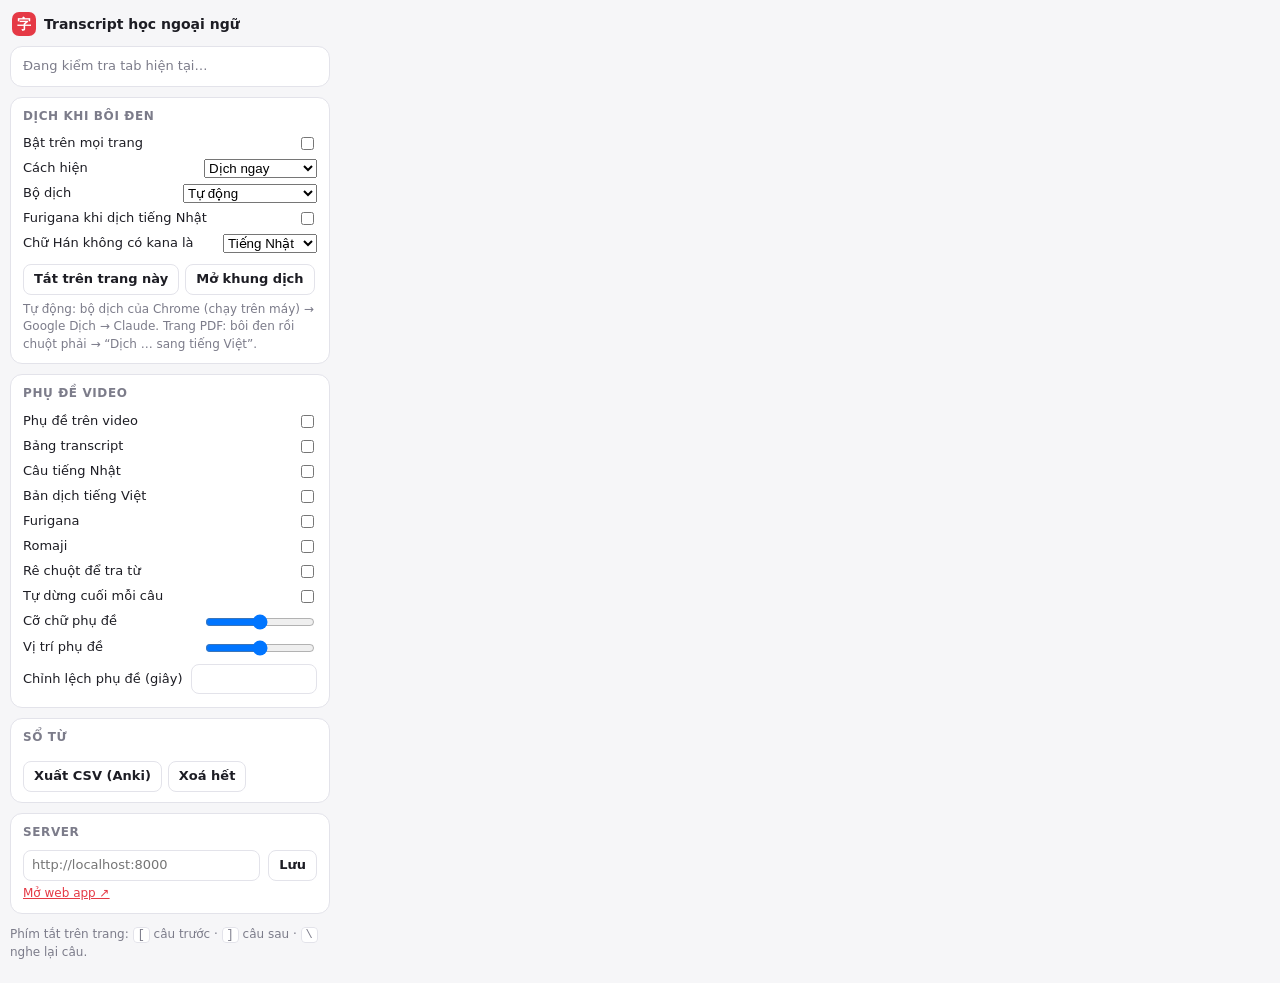
<file: extension/popup/popup.html>
<!doctype html>
<html lang="vi">
<head>
  <meta charset="utf-8">
  <title>Transcript học ngoại ngữ</title>
  <link rel="stylesheet" href="popup.css">
</head>
<body>
  <header><span class="logo">字</span><b>Transcript học ngoại ngữ</b></header>

  <section id="tabStatus" class="card">
    <div id="tabText" class="muted">Đang kiểm tra tab hiện tại…</div>
    <button id="enableBtn" class="btn primary hidden">Bật trên trang này</button>
  </section>

  <section class="card">
    <h2>Dịch khi bôi đen</h2>
    <label class="row"><span>Bật trên mọi trang</span><input type="checkbox" data-k="selTranslate"></label>
    <label class="row"><span>Cách hiện</span><select data-k="selMode"><option value="instant">Dịch ngay</option><option value="button">Hiện nút “Dịch”</option></select></label>
    <label class="row"><span>Bộ dịch</span><select data-k="selEngine"><option value="auto">Tự động</option><option value="chrome">Chrome (trên máy)</option><option value="google">Google Dịch</option><option value="server">Claude (server)</option></select></label>
    <label class="row"><span>Furigana khi dịch tiếng Nhật</span><input type="checkbox" data-k="selFurigana"></label>
    <label class="row"><span>Chữ Hán không có kana là</span><select data-k="selCjkLang"><option value="ja">Tiếng Nhật</option><option value="zh">Tiếng Trung</option></select></label>
    <div class="actions"><button id="siteBtn" class="btn">Tắt trên trang này</button><button id="openTr" class="btn">Mở khung dịch</button></div>
    <p class="muted small" style="margin:6px 0 0">Tự động: bộ dịch của Chrome (chạy trên máy) → Google Dịch → Claude. Trang PDF: bôi đen rồi chuột phải → “Dịch … sang tiếng Việt”.</p>
  </section>

  <section class="card">
    <h2>Phụ đề video</h2>
    <label class="row"><span>Phụ đề trên video</span><input type="checkbox" data-k="subOn"></label>
    <label class="row"><span>Bảng transcript</span><input type="checkbox" data-k="panelOn"></label>
    <label class="row"><span>Câu tiếng Nhật</span><input type="checkbox" data-k="jaOn"></label>
    <label class="row"><span>Bản dịch tiếng Việt</span><input type="checkbox" data-k="viOn"></label>
    <label class="row"><span>Furigana</span><input type="checkbox" data-k="furigana"></label>
    <label class="row"><span>Romaji</span><input type="checkbox" data-k="romaji"></label>
    <label class="row"><span>Rê chuột để tra từ</span><input type="checkbox" data-k="hoverLookup"></label>
    <label class="row"><span>Tự dừng cuối mỗi câu</span><input type="checkbox" id="autoPause"></label>
    <label class="row"><span>Cỡ chữ phụ đề</span><span><input type="range" min="60" max="200" step="10" data-k="fontScale"> <output id="fontOut"></output></span></label>
    <label class="row"><span>Vị trí phụ đề</span><span><input type="range" min="2" max="40" step="1" data-k="subBottom"> <output id="botOut"></output></span></label>
    <label class="row"><span>Chỉnh lệch phụ đề (giây)</span><input type="number" step="0.1" data-k="offset" style="width:70px"></label>
  </section>

  <section class="card">
    <h2>Sổ từ <span id="wordCount" class="muted"></span></h2>
    <ul id="words"></ul>
    <div class="actions"><button id="exportBtn" class="btn">Xuất CSV (Anki)</button><button id="clearBtn" class="btn">Xoá hết</button></div>
  </section>

  <section class="card">
    <h2>Server</h2>
    <div class="row"><input id="server" type="url" placeholder="http://localhost:8000"><button id="saveServer" class="btn">Lưu</button></div>
    <div id="health" class="muted small"></div>
    <a id="openWeb" href="#" target="_blank" class="small">Mở web app ↗</a>
  </section>

  <p class="muted small">Phím tắt trên trang: <kbd>[</kbd> câu trước · <kbd>]</kbd> câu sau · <kbd>\</kbd> nghe lại câu.</p>
  <script src="popup.js"></script>
</body>
</html>
</file>
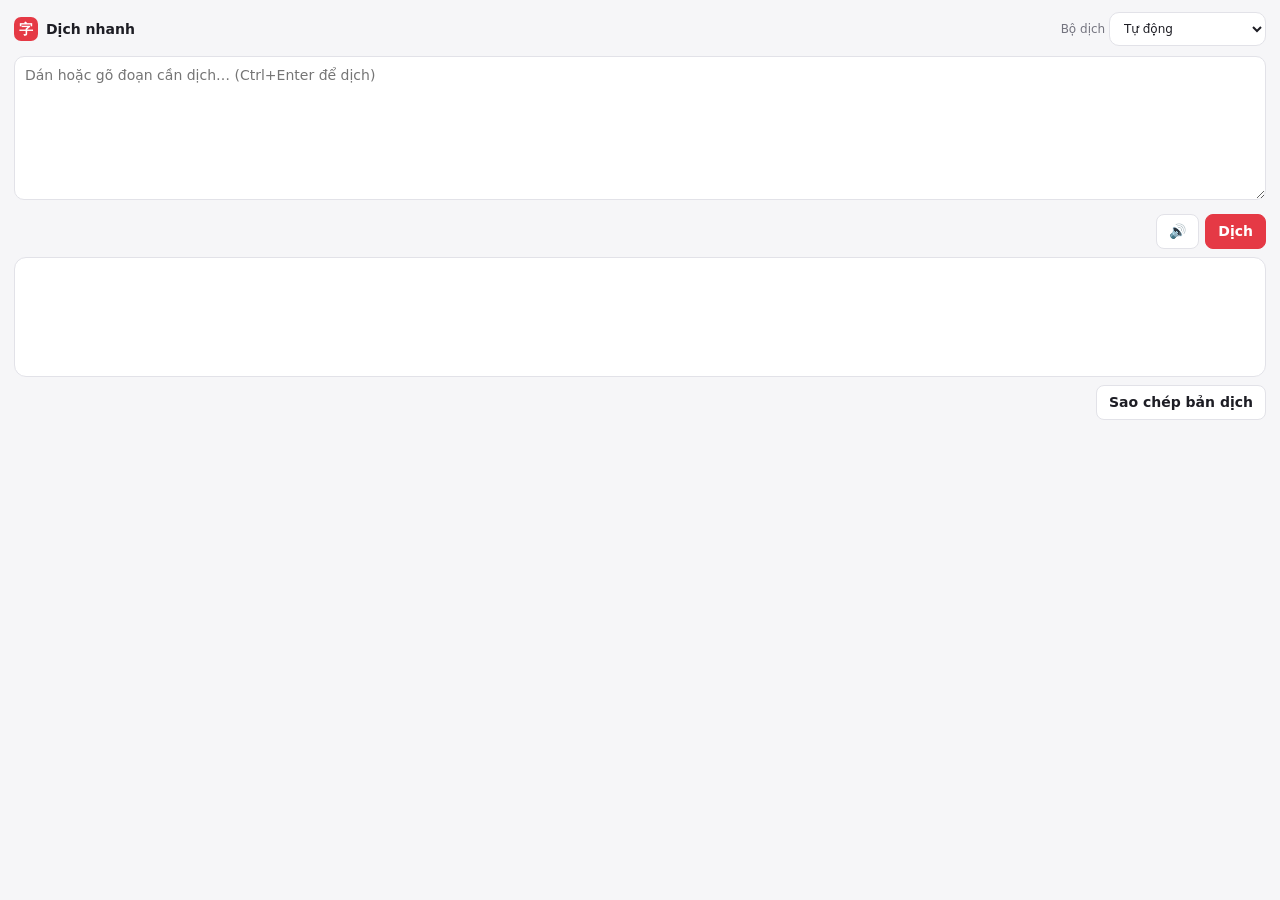
<file: extension/translate/translate.html>
<!doctype html>
<html lang="vi">
<head>
  <meta charset="utf-8">
  <title>Dịch nhanh</title>
  <link rel="stylesheet" href="translate.css">
</head>
<body>
  <header><span class="logo">字</span><b>Dịch nhanh</b><span class="spacer"></span>
    <label class="muted small">Bộ dịch
      <select id="engine"><option value="auto">Tự động</option><option value="chrome">Chrome (trên máy)</option>
        <option value="google">Google Dịch</option><option value="server">Claude (server)</option></select></label></header>
  <textarea id="src" rows="6" placeholder="Dán hoặc gõ đoạn cần dịch… (Ctrl+Enter để dịch)"></textarea>
  <div class="row"><span id="lang" class="muted small"></span><span class="spacer"></span>
    <button id="speak" class="btn" title="Nghe phát âm">🔊</button><button id="go" class="btn primary">Dịch</button></div>
  <section id="out" class="out" aria-live="polite"></section>
  <div class="row"><span class="spacer"></span><button id="copy" class="btn">Sao chép bản dịch</button></div>
  <script src="../shared/engines.js"></script>
  <script src="translate.js"></script>
</body>
</html>
</file>
<file: extension/popup/popup.css>
:root { --bg:#f6f6f8; --card:#fff; --fg:#1d1d24; --muted:#7c7c8a; --border:#e3e3ea; --accent:#e53945; color-scheme: light; }
@media (prefers-color-scheme: dark) { :root { --bg:#121216; --card:#1b1b21; --fg:#ececf1; --muted:#9a9aa8; --border:#30303a; color-scheme: dark; } }
* { box-sizing: border-box; }
body { margin: 0; width: 340px; padding: 10px; background: var(--bg); color: var(--fg); font: 13px/1.45 system-ui, "Noto Sans JP", sans-serif; }
header { display: flex; align-items: center; gap: 8px; margin: 2px 2px 10px; font-size: 14px; }
.logo { width: 24px; height: 24px; border-radius: 7px; background: var(--accent); color: #fff; display: grid; place-items: center; font-weight: 800; }
.card { background: var(--card); border: 1px solid var(--border); border-radius: 12px; padding: 10px 12px; margin-bottom: 10px; }
h2 { font-size: 12px; text-transform: uppercase; letter-spacing: .05em; color: var(--muted); margin: 0 0 6px; }
.row { display: flex; align-items: center; justify-content: space-between; gap: 8px; padding: 3px 0; }
.row input[type=range] { width: 110px; vertical-align: middle; }
input[type=url], input[type=number] { flex: 1; font: inherit; padding: 5px 8px; border: 1px solid var(--border); border-radius: 8px; background: var(--card); color: var(--fg); }
.btn { font: inherit; font-weight: 600; border: 1px solid var(--border); background: var(--card); color: var(--fg); border-radius: 8px; padding: 5px 10px; cursor: pointer; }
.btn.primary { background: var(--accent); border-color: var(--accent); color: #fff; width: 100%; margin-top: 8px; padding: 7px; }
.btn:focus-visible, input:focus-visible { outline: 2px solid var(--accent); outline-offset: 1px; }
.muted { color: var(--muted); }
.small { font-size: 12px; }
.hidden { display: none !important; }
.ok { color: #1e7b45; } .bad { color: var(--accent); }
ul { list-style: none; margin: 0; padding: 0; max-height: 150px; overflow-y: auto; }
li { padding: 4px 0; border-bottom: 1px solid var(--border); }
li b { font-size: 14px; } li .rd { color: var(--accent); margin-left: 4px; }
.actions { display: flex; gap: 6px; margin-top: 8px; }
a { color: var(--accent); }
kbd { border: 1px solid var(--border); border-radius: 4px; padding: 0 4px; background: var(--card); }
</file>
<file: extension/translate/translate.css>
:root { --bg:#f6f6f8; --card:#fff; --fg:#1d1d24; --muted:#74747f; --border:#e2e2e8; --accent:#e53945; color-scheme: light; }
@media (prefers-color-scheme: dark) { :root { --bg:#121216; --card:#1c1c22; --fg:#ececf1; --muted:#9c9caa; --border:#34343e; color-scheme: dark; } }
* { box-sizing: border-box; }
body { margin: 0; padding: 12px 14px; background: var(--bg); color: var(--fg); font: 14px/1.5 system-ui, "Segoe UI", Roboto, sans-serif; }
header { display: flex; align-items: center; gap: 8px; margin-bottom: 10px; }
.logo { width: 24px; height: 24px; border-radius: 7px; background: var(--accent); color: #fff; display: grid; place-items: center; font-weight: 800; }
.spacer { flex: 1; }
.muted { color: var(--muted); } .small { font-size: 12px; }
textarea, select { font: inherit; color: var(--fg); background: var(--card); border: 1px solid var(--border); border-radius: 10px; padding: 8px 10px; }
textarea { width: 100%; resize: vertical; }
.row { display: flex; align-items: center; gap: 6px; margin: 8px 0; }
.btn { font: inherit; font-weight: 600; border: 1px solid var(--border); background: var(--card); color: var(--fg); border-radius: 8px; padding: 6px 12px; cursor: pointer; }
.btn.primary { background: var(--accent); border-color: var(--accent); color: #fff; }
.btn:focus-visible, textarea:focus-visible, select:focus-visible { outline: 2px solid var(--accent); outline-offset: 1px; }
.out { background: var(--card); border: 1px solid var(--border); border-radius: 12px; padding: 12px 14px; min-height: 120px; white-space: pre-wrap; word-break: break-word; font-size: 15px; }
.out .err { color: var(--accent); font-size: 13px; white-space: normal; }
.out .ipa { color: var(--accent); margin-left: 6px; }
.out ul { margin: 6px 0 0; padding-left: 18px; white-space: normal; }
.out .ex { margin-top: 8px; font-size: 13px; color: var(--muted); border-left: 3px solid var(--border); padding-left: 8px; }
.out .orig { line-height: 2.1; white-space: normal; border-bottom: 1px dashed var(--border); padding-bottom: 6px; margin-bottom: 6px; }
.out .orig rt { font-size: .55em; color: var(--accent); }
.out .trj { margin-top: 8px; }
.out .kj { white-space: normal; margin-top: 4px; }
.out .kj .c { font-size: 20px; }
.out details { white-space: normal; margin-top: 8px; }
</file>
